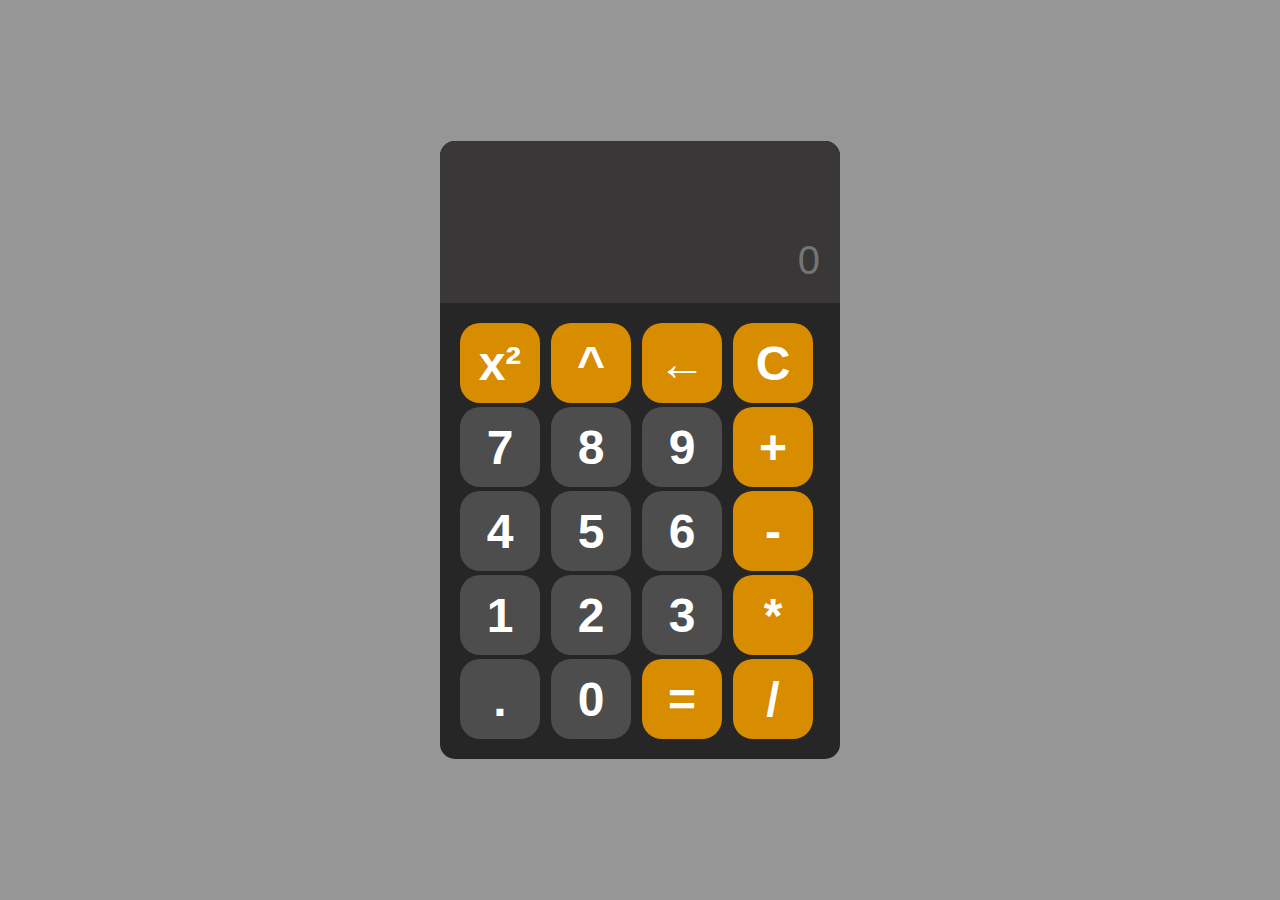
<file: index.html>
<!DOCTYPE html>
<html>
    <head>
        <meta charset="UTF-8">
        <meta name="viewport" content="width=device-width, initial-scale=1.0">
        <title>Calculator</title>
        <link rel="stylesheet" href="calculator.css">
    </head>
    <body>
        <div id="calculatorBody">
            <input type="text" id="secDisplay" readonly>
            <input type="text" id="display" readonly placeholder="0">
            
            <div id="keys">
                <button class="fKey" onclick="takeInput('**2')">x²</button>
                <button class="fKey" onclick="takeInput('**')">^</button>
                <button class="fKey" onclick="backspace()">&larr;</button>
                <button class="fKey" onclick="clearDisplay()">C</button> 
                <button onclick="takeInput('7')">7</button>
                <button onclick="takeInput('8')">8</button>
                <button onclick="takeInput('9')">9</button>
                <button class="fKey" onclick="takeInput('+')">+</button>
                <button onclick="takeInput('4')">4</button>
                <button onclick="takeInput('5')">5</button>
                <button onclick="takeInput('6')">6</button>
                <button class="fKey" onclick="takeInput('-')">-</button>
                <button onclick="takeInput('1')">1</button>
                <button onclick="takeInput('2')">2</button>
                <button onclick="takeInput('3')">3</button>
                <button class="fKey" onclick="takeInput('*')">*</button>
                <button onclick="takeInput('.')">.</button>
                <button onclick="takeInput('0')">0</button>
                <button class="fKey" onclick="calculate()">=</button>
                <button class="fKey" onclick="takeInput('/')">/</button>
                
            </div>
        </div>
        <script src="calculator2.js"></script>
    </body>
</html>
</file>
<file: calculator.css>
body{
    margin: 0px;
    display: flex;
    justify-content: center;
    align-items: center;
    height: 100vh;
    background-color: hsl(0, 0%, 59%);
}

#calculatorBody{
    font-family: Arial, sans-serif;
    background-color: hsl(0, 0%, 15%);
    border-radius: 15px;
    max-width: 400px;
    overflow: hidden;
}

#secDisplay{
    box-sizing: border-box;
    height: auto;
    overflow: hidden;
    color: white;
    width: 100%;
    padding: 20px;
    font-size: 2rem;
    text-align: right;
    border: none;
    background-color: hsl(0, 2%, 22%);
}

#display{
    box-sizing: border-box;
    height: auto;
    overflow: hidden;
    color: white;
    width: 100%;
    padding: 20px;
    font-size: 2.5rem;
    text-align: right;
    border: none;
    background-color: hsl(0, 2%, 22%);
}

#keys{
    display: grid;
    grid-template-columns: repeat(4,1fr);
    gap: 4px;
    padding: 20px;
}

button{
    width: 80px;
    height: 80px;
    border-radius: 20px;
    border: none;
    background-color: hsl(0, 0%,30%);
    color: white;
    font-size: 3rem;
    font-weight: bold;
    cursor: pointer;
}

.fKey{
    background-color: rgb(216, 140, 0);
}

@media screen and (min-width:500px){
    .fKey:hover{
        background-color: #ffa600;
    }
    
    button:hover{
        background-color:  hsl(0, 0%,40%);
    }
}

button:active{
    background-color:  hsl(0, 0%,65%);
}

.fKey:active{
    background-color: #ffc353;
}


@media screen and (max-width: 500px) { 
    #calculatorBody {
        width: 90%
    }
    
    #secDisplay{
        font-size: 1.5rem;
    }

    #display {
        font-size: 2rem;
    }

    button{
    width: 80px;
    height: 80px;
    border-radius: 20px;
    }
}
</file>
